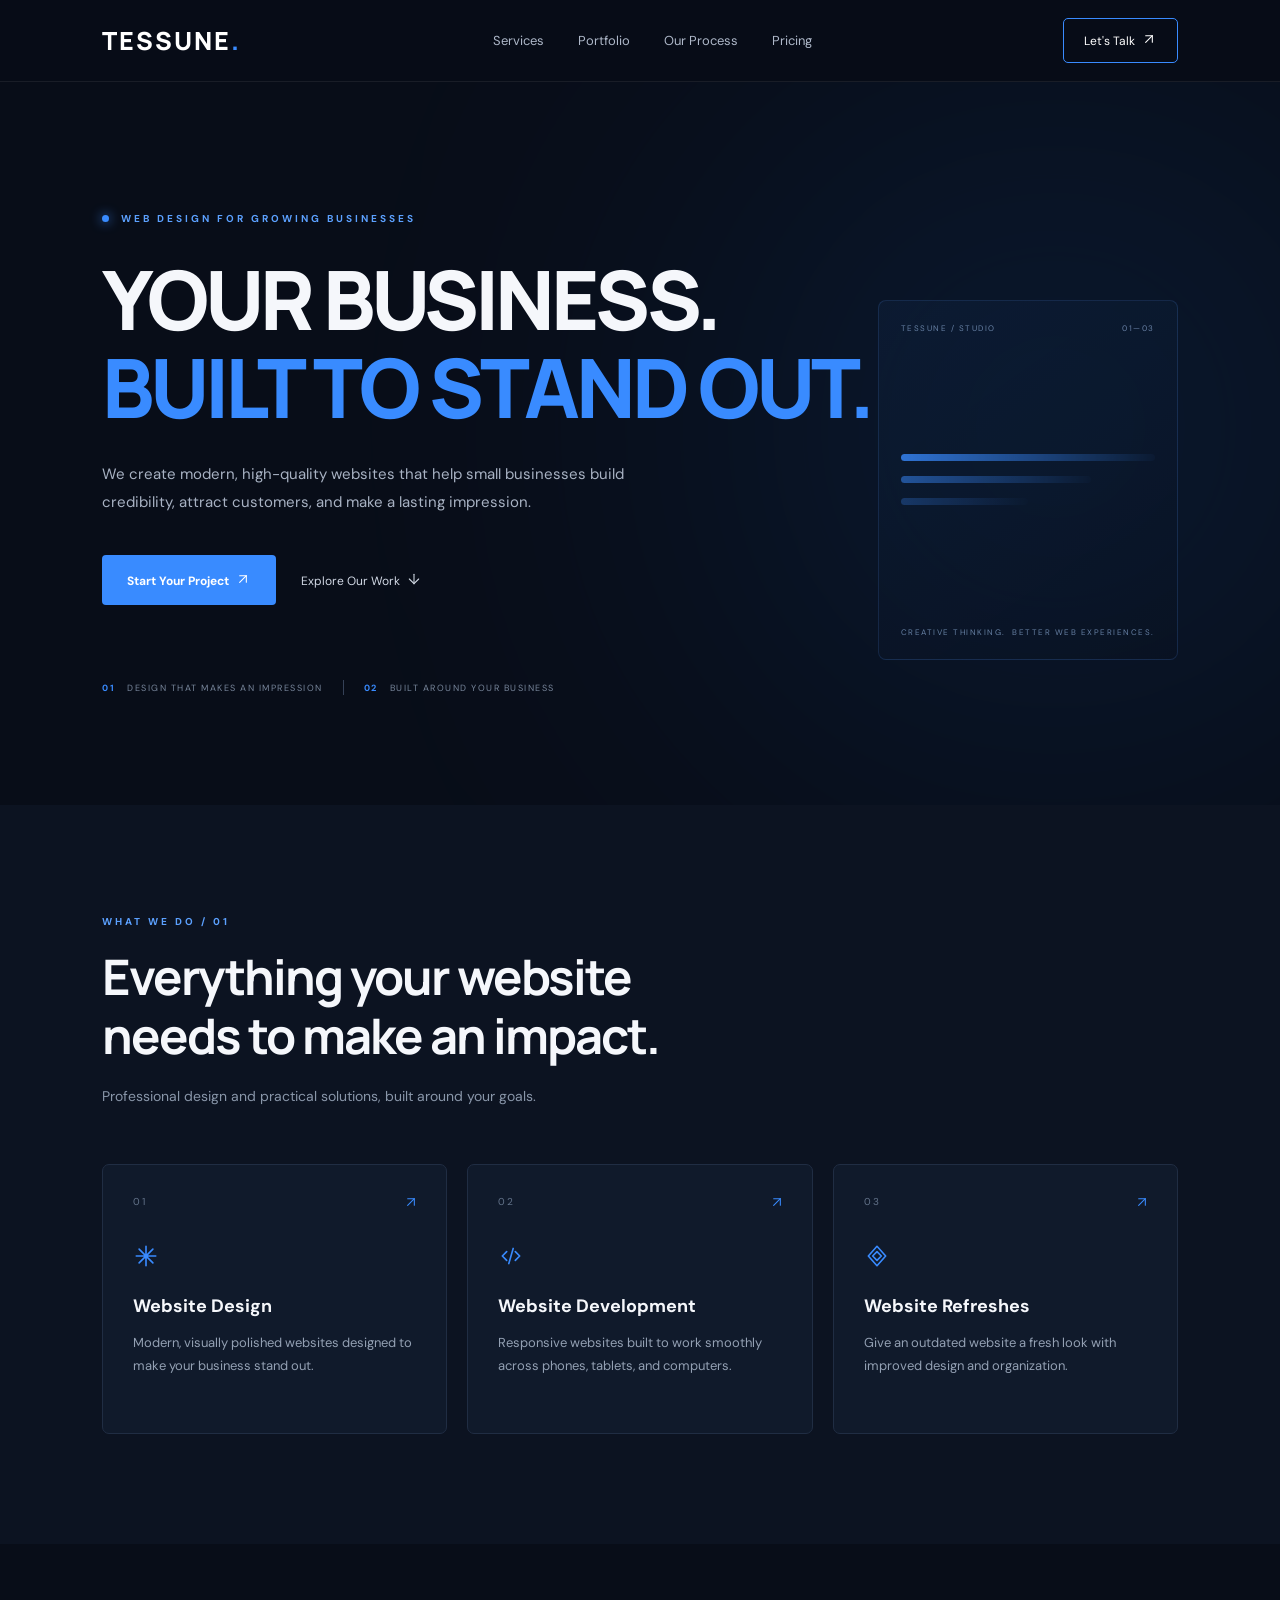
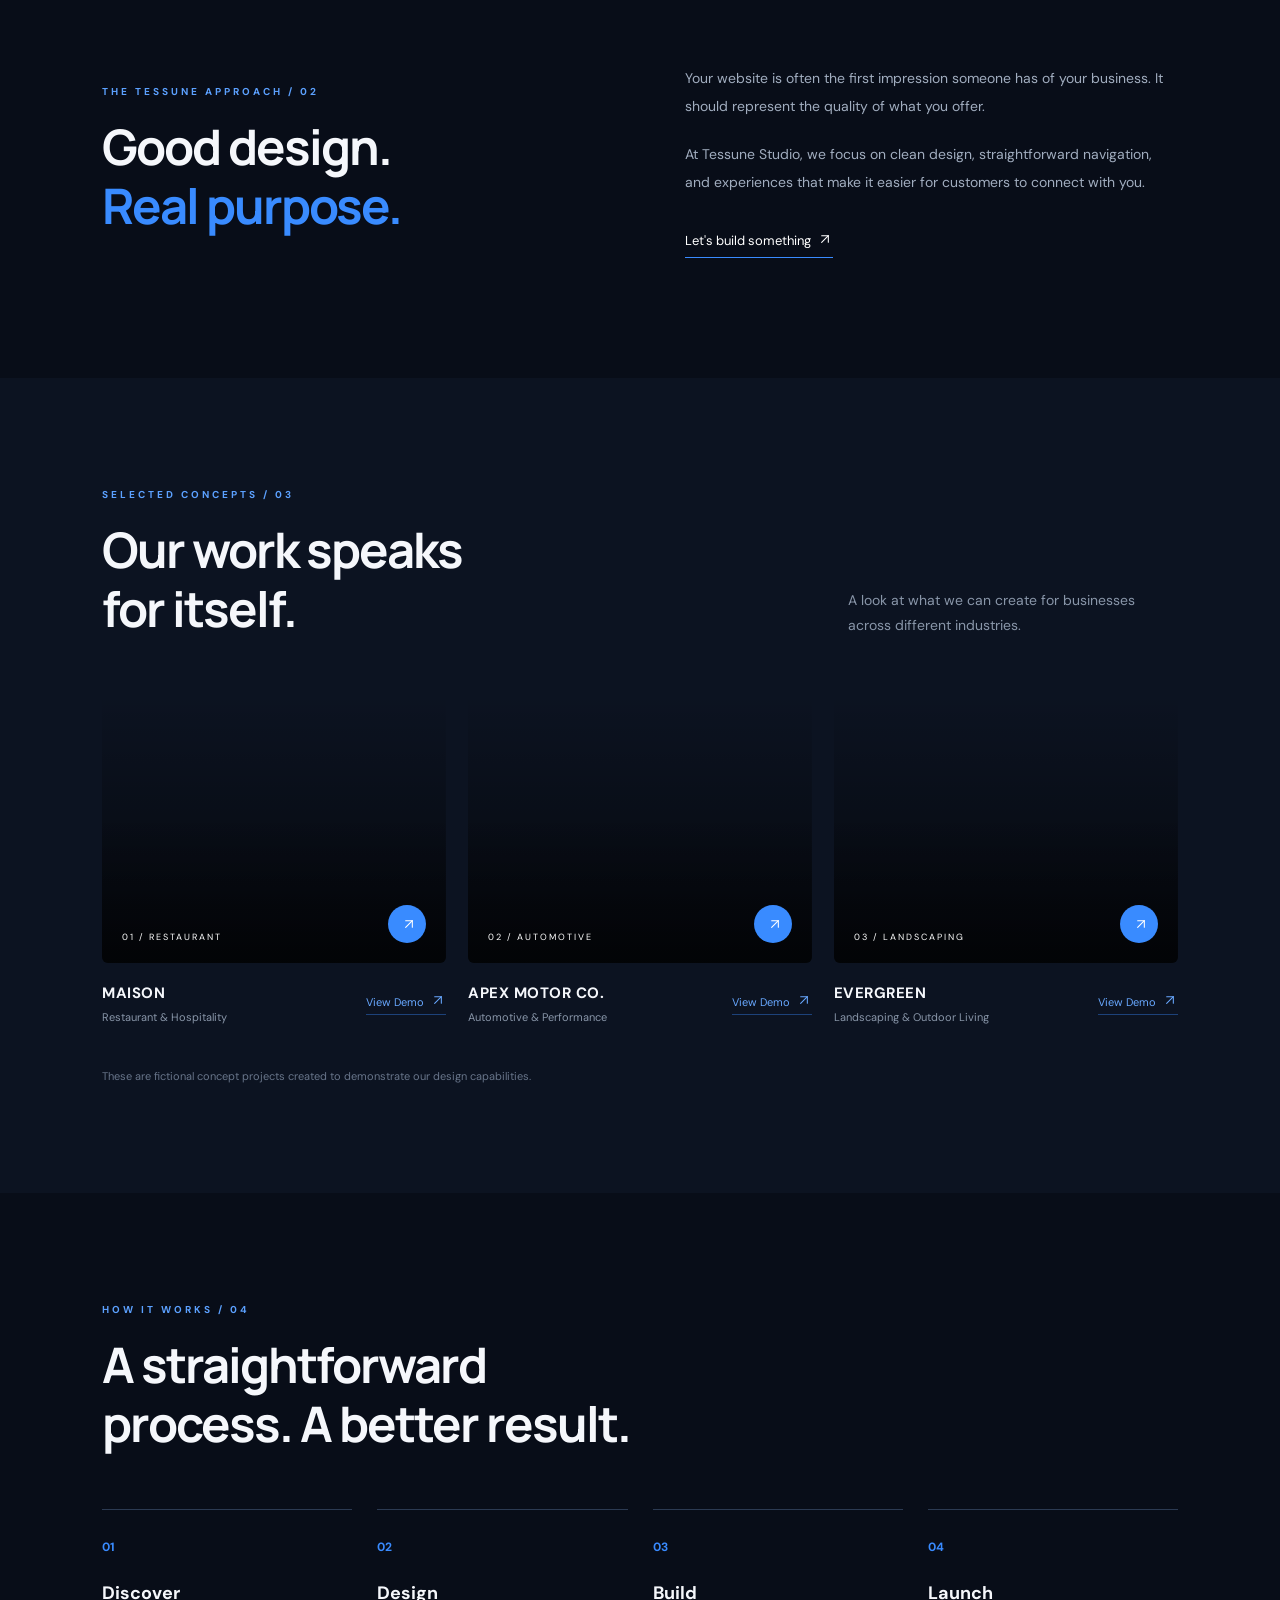
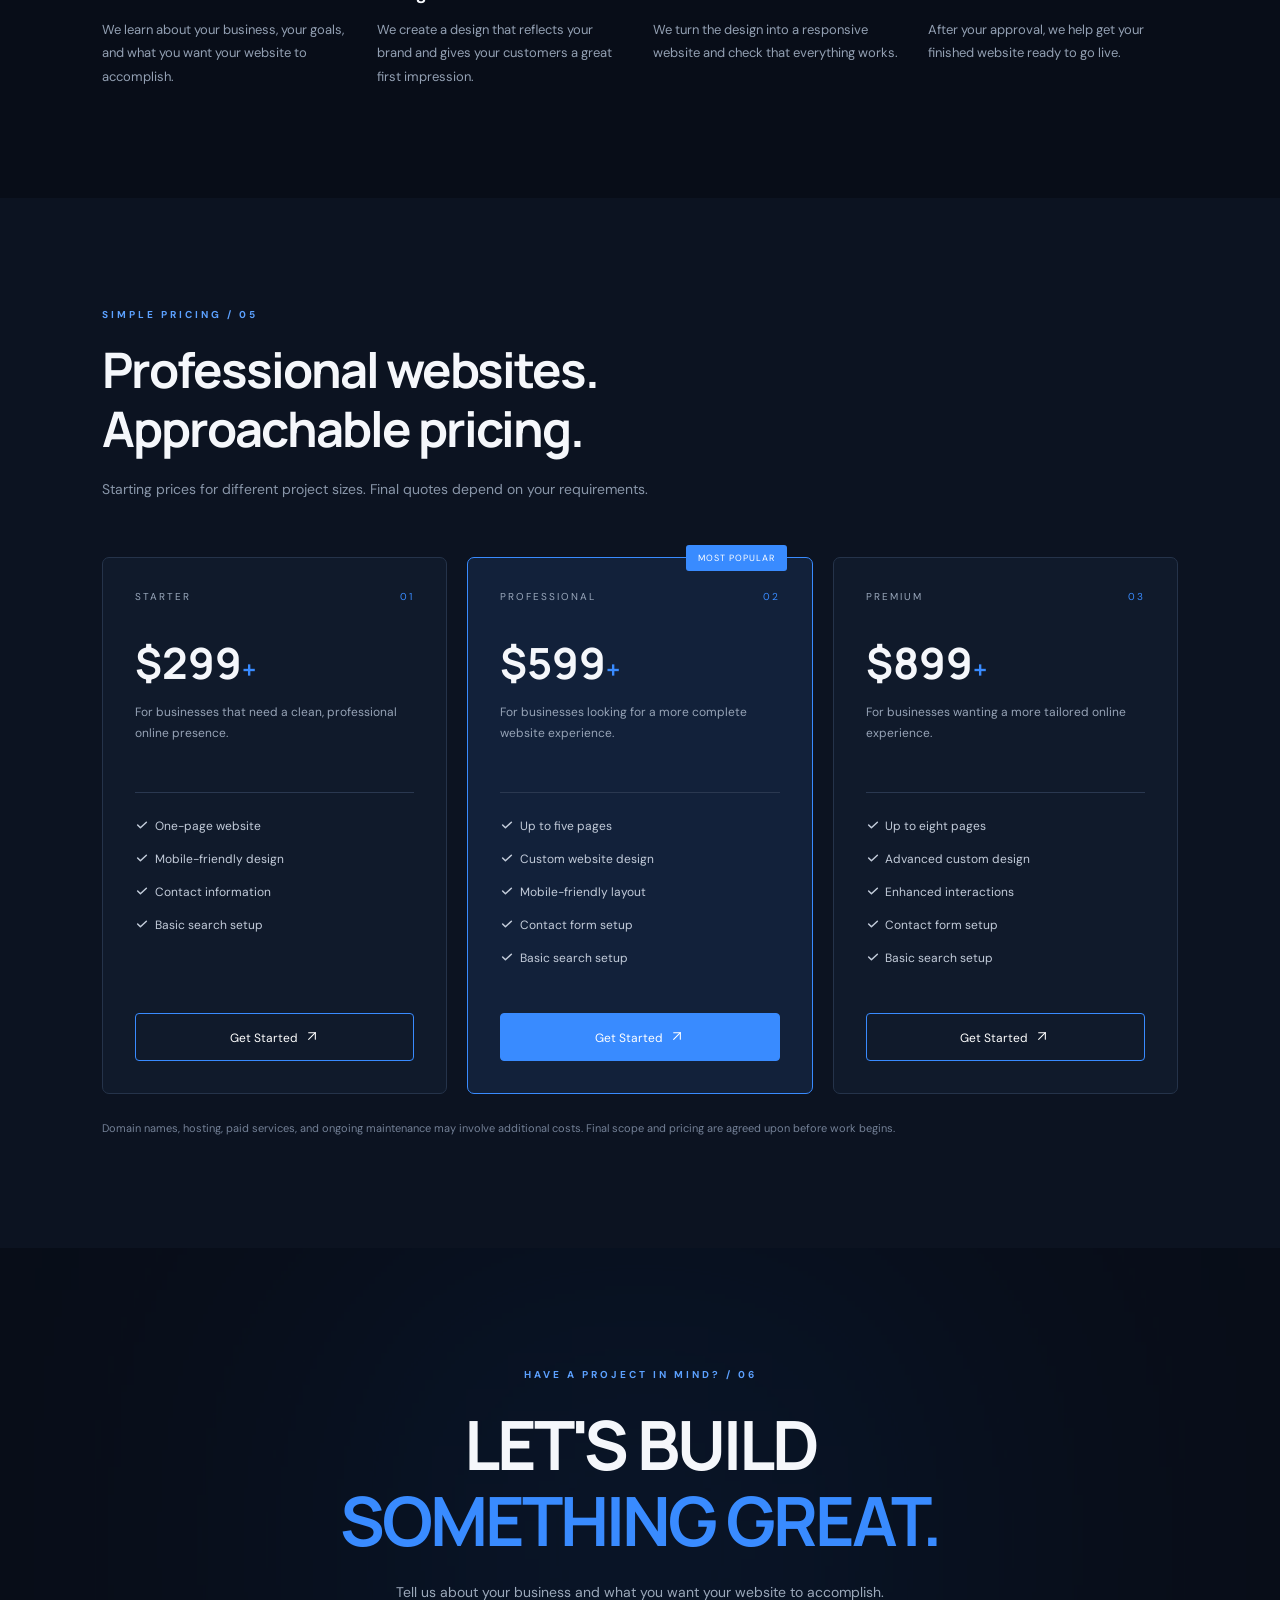
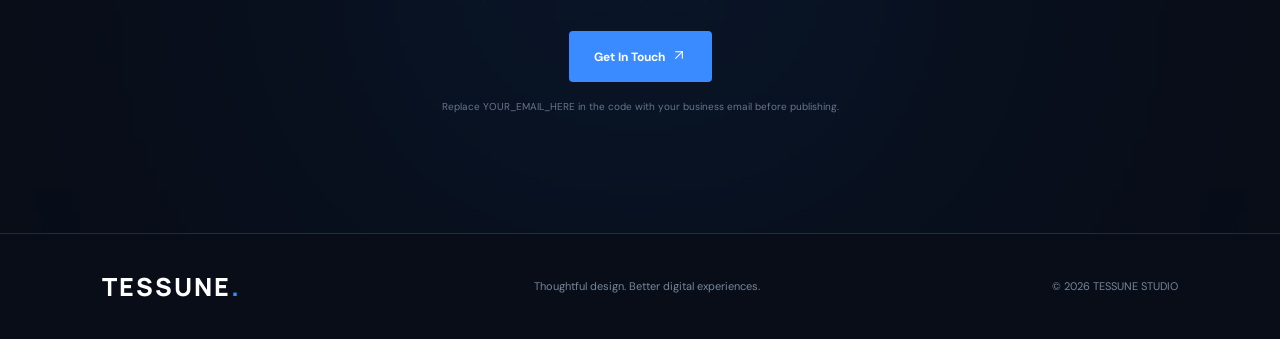
<file: index.html>
<!DOCTYPE html>
<html lang="en">
<head>
    <meta charset="UTF-8">
    <meta name="viewport" content="width=device-width, initial-scale=1.0">
    <title>Tessune Studio | Websites That Move Businesses Forward</title>
    <meta name="description" content="Tessune Studio creates modern, professional websites for small businesses.">
    <link rel="stylesheet" href="style.css">
    <link href="https://fonts.googleapis.com/css2?family=DM+Sans:wght@400;500;600;700;800&family=Manrope:wght@400;500;600;700;800&display=swap" rel="stylesheet">
    <style>
        .ts-icon {
            display: inline-block;
            vertical-align: -0.16em;
            flex: 0 0 auto;
        }
        .ts-arrow {
            margin-left: 0.25em;
        }
        .ts-check {
            margin-right: 0.2em;
        }
    </style>
</head>

<body>

<header class="header">
    <a href="#home" class="logo">TESSUNE<span>.</span></a>

    <nav class="nav">
        <a href="#services">Services</a>
        <a href="#portfolio">Portfolio</a>
        <a href="#process">Our Process</a>
        <a href="#pricing">Pricing</a>
    </nav>

    <a href="#contact" class="nav-button">Let's Talk <svg class="ts-icon ts-arrow" viewBox="0 0 24 24" width="16" height="16" fill="none" stroke="currentColor" stroke-width="1.6" stroke-linecap="round" stroke-linejoin="round" aria-hidden="true" focusable="false"><path d="M7 17 17 7"></path><path d="M7 7h10v10"></path></svg></a>
</header>

<main>

    <!-- HERO -->
    <section class="hero" id="home">
        <div class="hero-glow"></div>

        <div class="hero-content">
            <div class="eyebrow">
                <span class="status-dot"></span>
                WEB DESIGN FOR GROWING BUSINESSES
            </div>

            <h1>
                YOUR BUSINESS.<br>
                <span>BUILT TO STAND OUT.</span>
            </h1>

            <p>
                We create modern, high-quality websites that help
                small businesses build credibility, attract customers,
                and make a lasting impression.
            </p>

            <div class="hero-actions">
                <a href="#contact" class="primary-button">Start Your Project <svg class="ts-icon ts-arrow" viewBox="0 0 24 24" width="16" height="16" fill="none" stroke="currentColor" stroke-width="1.6" stroke-linecap="round" stroke-linejoin="round" aria-hidden="true" focusable="false"><path d="M7 17 17 7"></path><path d="M7 7h10v10"></path></svg></a>
                <a href="#portfolio" class="secondary-button">Explore Our Work <svg class="ts-icon ts-arrow" viewBox="0 0 24 24" width="16" height="16" fill="none" stroke="currentColor" stroke-width="1.6" stroke-linecap="round" stroke-linejoin="round" aria-hidden="true" focusable="false"><path d="M12 5v14"></path><path d="m19 12-7 7-7-7"></path></svg></a>
            </div>

            <div class="hero-note">
                <span>01</span> DESIGN THAT MAKES AN IMPRESSION
                <span class="note-divider"></span>
                <span>02</span> BUILT AROUND YOUR BUSINESS
            </div>
        </div>

        <div class="hero-decoration">
            <div class="decoration-card">
                <div class="decoration-top">
                    <span>TESSUNE / STUDIO</span>
                    <span>01—03</span>
                </div>
                <div class="decoration-lines">
                    <div></div>
                    <div></div>
                    <div></div>
                </div>
                <div class="decoration-bottom">
                    <span>CREATIVE THINKING.</span>
                    <span>BETTER WEB EXPERIENCES.</span>
                </div>
            </div>
        </div>
    </section>

    <!-- SERVICES -->
    <section class="section services-section" id="services">
        <div class="section-heading">
            <div class="section-label">WHAT WE DO / 01</div>
            <h2>Everything your website<br>needs to make an impact.</h2>
            <p>Professional design and practical solutions, built around your goals.</p>
        </div>

        <div class="services-grid">
            <article class="service-card">
                <div class="service-number">01</div>
                <div class="service-icon"><svg class="ts-icon" viewBox="0 0 24 24" width="26" height="26" fill="none" stroke="currentColor" stroke-width="1.5" stroke-linecap="round" stroke-linejoin="round" aria-hidden="true"><path d="M12 3v18M3 12h18M5.64 5.64l12.72 12.72M18.36 5.64 5.64 18.36"/></svg></div>
                <h3>Website Design</h3>
                <p>Modern, visually polished websites designed to make your business stand out.</p>
                <span class="service-arrow"><svg class="ts-icon ts-arrow" viewBox="0 0 24 24" width="16" height="16" fill="none" stroke="currentColor" stroke-width="1.6" stroke-linecap="round" stroke-linejoin="round" aria-hidden="true" focusable="false"><path d="M7 17 17 7"></path><path d="M7 7h10v10"></path></svg></span>
            </article>

            <article class="service-card">
                <div class="service-number">02</div>
                <div class="service-icon"><svg class="ts-icon" viewBox="0 0 24 24" width="26" height="26" fill="none" stroke="currentColor" stroke-width="1.5" stroke-linecap="round" stroke-linejoin="round" aria-hidden="true"><path d="m8 8-4 4 4 4M16 8l4 4-4 4M14 5l-4 14"/></svg></div>
                <h3>Website Development</h3>
                <p>Responsive websites built to work smoothly across phones, tablets, and computers.</p>
                <span class="service-arrow"><svg class="ts-icon ts-arrow" viewBox="0 0 24 24" width="16" height="16" fill="none" stroke="currentColor" stroke-width="1.6" stroke-linecap="round" stroke-linejoin="round" aria-hidden="true" focusable="false"><path d="M7 17 17 7"></path><path d="M7 7h10v10"></path></svg></span>
            </article>

            <article class="service-card">
                <div class="service-number">03</div>
                <div class="service-icon"><svg class="ts-icon" viewBox="0 0 24 24" width="26" height="26" fill="none" stroke="currentColor" stroke-width="1.5" stroke-linecap="round" stroke-linejoin="round" aria-hidden="true"><path d="m12 3 8 9-8 9-8-9 8-9Z"/><path d="m12 8 4 4-4 4-4-4 4-4Z"/></svg></div>
                <h3>Website Refreshes</h3>
                <p>Give an outdated website a fresh look with improved design and organization.</p>
                <span class="service-arrow"><svg class="ts-icon ts-arrow" viewBox="0 0 24 24" width="16" height="16" fill="none" stroke="currentColor" stroke-width="1.6" stroke-linecap="round" stroke-linejoin="round" aria-hidden="true" focusable="false"><path d="M7 17 17 7"></path><path d="M7 7h10v10"></path></svg></span>
            </article>
        </div>
    </section>

    <!-- ABOUT -->
    <section class="about-section">
        <div class="about-left">
            <div class="section-label">THE TESSUNE APPROACH / 02</div>
            <h2>Good design.<br><span>Real purpose.</span></h2>
        </div>

        <div class="about-right">
            <p>
                Your website is often the first impression someone
                has of your business. It should represent the quality
                of what you offer.
            </p>
            <p>
                At Tessune Studio, we focus on clean design,
                straightforward navigation, and experiences that
                make it easier for customers to connect with you.
            </p>
            <a href="#contact" class="text-link">Let's build something <svg class="ts-icon ts-arrow" viewBox="0 0 24 24" width="16" height="16" fill="none" stroke="currentColor" stroke-width="1.6" stroke-linecap="round" stroke-linejoin="round" aria-hidden="true" focusable="false"><path d="M7 17 17 7"></path><path d="M7 7h10v10"></path></svg></a>
        </div>
    </section>

    <!-- PORTFOLIO -->
    <section class="section portfolio-section" id="portfolio">
        <div class="section-heading portfolio-heading">
            <div>
                <div class="section-label">SELECTED CONCEPTS / 03</div>
                <h2>Our work speaks<br>for itself.</h2>
            </div>
            <p>A look at what we can create for businesses across different industries.</p>
        </div>

        <div class="portfolio-grid">

            <article class="portfolio-card">
                <div class="portfolio-image maison-image">
                    <div class="portfolio-overlay">
                        <span>01 / RESTAURANT</span>
                        <a href="./restaurant.html" aria-label="View MAISON demo"><svg class="ts-icon ts-arrow" viewBox="0 0 24 24" width="16" height="16" fill="none" stroke="currentColor" stroke-width="1.6" stroke-linecap="round" stroke-linejoin="round" aria-hidden="true" focusable="false"><path d="M7 17 17 7"></path><path d="M7 7h10v10"></path></svg></a>
                    </div>
                </div>
                <div class="portfolio-info">
                    <div>
                        <h3>MAISON</h3>
                        <p>Restaurant & Hospitality</p>
                    </div>
                    <a href="./restaurant.html" class="demo-button">View Demo <svg class="ts-icon ts-arrow" viewBox="0 0 24 24" width="16" height="16" fill="none" stroke="currentColor" stroke-width="1.6" stroke-linecap="round" stroke-linejoin="round" aria-hidden="true" focusable="false"><path d="M7 17 17 7"></path><path d="M7 7h10v10"></path></svg></a>
                </div>
            </article>

            <article class="portfolio-card">
                <div class="portfolio-image apex-image">
                    <div class="portfolio-overlay">
                        <span>02 / AUTOMOTIVE</span>
                        <a href="./automotive.html" aria-label="View APEX demo"><svg class="ts-icon ts-arrow" viewBox="0 0 24 24" width="16" height="16" fill="none" stroke="currentColor" stroke-width="1.6" stroke-linecap="round" stroke-linejoin="round" aria-hidden="true" focusable="false"><path d="M7 17 17 7"></path><path d="M7 7h10v10"></path></svg></a>
                    </div>
                </div>
                <div class="portfolio-info">
                    <div>
                        <h3>APEX MOTOR CO.</h3>
                        <p>Automotive & Performance</p>
                    </div>
                    <a href="./automotive.html" class="demo-button">View Demo <svg class="ts-icon ts-arrow" viewBox="0 0 24 24" width="16" height="16" fill="none" stroke="currentColor" stroke-width="1.6" stroke-linecap="round" stroke-linejoin="round" aria-hidden="true" focusable="false"><path d="M7 17 17 7"></path><path d="M7 7h10v10"></path></svg></a>
                </div>
            </article>

            <article class="portfolio-card">
                <div class="portfolio-image evergreen-image">
                    <div class="portfolio-overlay">
                        <span>03 / LANDSCAPING</span>
                        <a href="./evergreen.html" aria-label="View EVERGREEN demo"><svg class="ts-icon ts-arrow" viewBox="0 0 24 24" width="16" height="16" fill="none" stroke="currentColor" stroke-width="1.6" stroke-linecap="round" stroke-linejoin="round" aria-hidden="true" focusable="false"><path d="M7 17 17 7"></path><path d="M7 7h10v10"></path></svg></a>
                    </div>
                </div>
                <div class="portfolio-info">
                    <div>
                        <h3>EVERGREEN</h3>
                        <p>Landscaping & Outdoor Living</p>
                    </div>
                    <a href="./evergreen.html" class="demo-button">View Demo <svg class="ts-icon ts-arrow" viewBox="0 0 24 24" width="16" height="16" fill="none" stroke="currentColor" stroke-width="1.6" stroke-linecap="round" stroke-linejoin="round" aria-hidden="true" focusable="false"><path d="M7 17 17 7"></path><path d="M7 7h10v10"></path></svg></a>
                </div>
            </article>

        </div>

        <p class="portfolio-disclaimer">
            These are fictional concept projects created to demonstrate our design capabilities.
        </p>
    </section>

    <!-- PROCESS -->
    <section class="section process-section" id="process">
        <div class="section-heading">
            <div class="section-label">HOW IT WORKS / 04</div>
            <h2>A straightforward<br>process. A better result.</h2>
        </div>

        <div class="process-grid">
            <div class="process-item">
                <span>01</span>
                <h3>Discover</h3>
                <p>We learn about your business, your goals, and what you want your website to accomplish.</p>
            </div>

            <div class="process-item">
                <span>02</span>
                <h3>Design</h3>
                <p>We create a design that reflects your brand and gives your customers a great first impression.</p>
            </div>

            <div class="process-item">
                <span>03</span>
                <h3>Build</h3>
                <p>We turn the design into a responsive website and check that everything works.</p>
            </div>

            <div class="process-item">
                <span>04</span>
                <h3>Launch</h3>
                <p>After your approval, we help get your finished website ready to go live.</p>
            </div>
        </div>
    </section>

    <!-- PRICING -->
    <section class="section pricing-section" id="pricing">
        <div class="section-heading">
            <div class="section-label">SIMPLE PRICING / 05</div>
            <h2>Professional websites.<br>Approachable pricing.</h2>
            <p>Starting prices for different project sizes. Final quotes depend on your requirements.</p>
        </div>

        <div class="pricing-grid">

            <article class="price-card">
                <div class="price-top">
                    <span class="plan-name">STARTER</span>
                    <span class="plan-number">01</span>
                </div>
                <h3>$299<span>+</span></h3>
                <p class="price-description">For businesses that need a clean, professional online presence.</p>
                <div class="price-divider"></div>
                <ul>
                    <li><svg class="ts-icon ts-check" viewBox="0 0 16 16" width="14" height="14" fill="none" stroke="currentColor" stroke-width="1.7" stroke-linecap="round" stroke-linejoin="round" aria-hidden="true"><path d="m3 8 3.2 3.2L13 4.8"/></svg> One-page website</li>
                    <li><svg class="ts-icon ts-check" viewBox="0 0 16 16" width="14" height="14" fill="none" stroke="currentColor" stroke-width="1.7" stroke-linecap="round" stroke-linejoin="round" aria-hidden="true"><path d="m3 8 3.2 3.2L13 4.8"/></svg> Mobile-friendly design</li>
                    <li><svg class="ts-icon ts-check" viewBox="0 0 16 16" width="14" height="14" fill="none" stroke="currentColor" stroke-width="1.7" stroke-linecap="round" stroke-linejoin="round" aria-hidden="true"><path d="m3 8 3.2 3.2L13 4.8"/></svg> Contact information</li>
                    <li><svg class="ts-icon ts-check" viewBox="0 0 16 16" width="14" height="14" fill="none" stroke="currentColor" stroke-width="1.7" stroke-linecap="round" stroke-linejoin="round" aria-hidden="true"><path d="m3 8 3.2 3.2L13 4.8"/></svg> Basic search setup</li>
                </ul>
                <a href="#contact" class="price-button">Get Started <svg class="ts-icon ts-arrow" viewBox="0 0 24 24" width="16" height="16" fill="none" stroke="currentColor" stroke-width="1.6" stroke-linecap="round" stroke-linejoin="round" aria-hidden="true" focusable="false"><path d="M7 17 17 7"></path><path d="M7 7h10v10"></path></svg></a>
            </article>

            <article class="price-card featured-price">
                <div class="popular-tag">MOST POPULAR</div>
                <div class="price-top">
                    <span class="plan-name">PROFESSIONAL</span>
                    <span class="plan-number">02</span>
                </div>
                <h3>$599<span>+</span></h3>
                <p class="price-description">For businesses looking for a more complete website experience.</p>
                <div class="price-divider"></div>
                <ul>
                    <li><svg class="ts-icon ts-check" viewBox="0 0 16 16" width="14" height="14" fill="none" stroke="currentColor" stroke-width="1.7" stroke-linecap="round" stroke-linejoin="round" aria-hidden="true"><path d="m3 8 3.2 3.2L13 4.8"/></svg> Up to five pages</li>
                    <li><svg class="ts-icon ts-check" viewBox="0 0 16 16" width="14" height="14" fill="none" stroke="currentColor" stroke-width="1.7" stroke-linecap="round" stroke-linejoin="round" aria-hidden="true"><path d="m3 8 3.2 3.2L13 4.8"/></svg> Custom website design</li>
                    <li><svg class="ts-icon ts-check" viewBox="0 0 16 16" width="14" height="14" fill="none" stroke="currentColor" stroke-width="1.7" stroke-linecap="round" stroke-linejoin="round" aria-hidden="true"><path d="m3 8 3.2 3.2L13 4.8"/></svg> Mobile-friendly layout</li>
                    <li><svg class="ts-icon ts-check" viewBox="0 0 16 16" width="14" height="14" fill="none" stroke="currentColor" stroke-width="1.7" stroke-linecap="round" stroke-linejoin="round" aria-hidden="true"><path d="m3 8 3.2 3.2L13 4.8"/></svg> Contact form setup</li>
                    <li><svg class="ts-icon ts-check" viewBox="0 0 16 16" width="14" height="14" fill="none" stroke="currentColor" stroke-width="1.7" stroke-linecap="round" stroke-linejoin="round" aria-hidden="true"><path d="m3 8 3.2 3.2L13 4.8"/></svg> Basic search setup</li>
                </ul>
                <a href="#contact" class="price-button">Get Started <svg class="ts-icon ts-arrow" viewBox="0 0 24 24" width="16" height="16" fill="none" stroke="currentColor" stroke-width="1.6" stroke-linecap="round" stroke-linejoin="round" aria-hidden="true" focusable="false"><path d="M7 17 17 7"></path><path d="M7 7h10v10"></path></svg></a>
            </article>

            <article class="price-card">
                <div class="price-top">
                    <span class="plan-name">PREMIUM</span>
                    <span class="plan-number">03</span>
                </div>
                <h3>$899<span>+</span></h3>
                <p class="price-description">For businesses wanting a more tailored online experience.</p>
                <div class="price-divider"></div>
                <ul>
                    <li><svg class="ts-icon ts-check" viewBox="0 0 16 16" width="14" height="14" fill="none" stroke="currentColor" stroke-width="1.7" stroke-linecap="round" stroke-linejoin="round" aria-hidden="true"><path d="m3 8 3.2 3.2L13 4.8"/></svg> Up to eight pages</li>
                    <li><svg class="ts-icon ts-check" viewBox="0 0 16 16" width="14" height="14" fill="none" stroke="currentColor" stroke-width="1.7" stroke-linecap="round" stroke-linejoin="round" aria-hidden="true"><path d="m3 8 3.2 3.2L13 4.8"/></svg> Advanced custom design</li>
                    <li><svg class="ts-icon ts-check" viewBox="0 0 16 16" width="14" height="14" fill="none" stroke="currentColor" stroke-width="1.7" stroke-linecap="round" stroke-linejoin="round" aria-hidden="true"><path d="m3 8 3.2 3.2L13 4.8"/></svg> Enhanced interactions</li>
                    <li><svg class="ts-icon ts-check" viewBox="0 0 16 16" width="14" height="14" fill="none" stroke="currentColor" stroke-width="1.7" stroke-linecap="round" stroke-linejoin="round" aria-hidden="true"><path d="m3 8 3.2 3.2L13 4.8"/></svg> Contact form setup</li>
                    <li><svg class="ts-icon ts-check" viewBox="0 0 16 16" width="14" height="14" fill="none" stroke="currentColor" stroke-width="1.7" stroke-linecap="round" stroke-linejoin="round" aria-hidden="true"><path d="m3 8 3.2 3.2L13 4.8"/></svg> Basic search setup</li>
                </ul>
                <a href="#contact" class="price-button">Get Started <svg class="ts-icon ts-arrow" viewBox="0 0 24 24" width="16" height="16" fill="none" stroke="currentColor" stroke-width="1.6" stroke-linecap="round" stroke-linejoin="round" aria-hidden="true" focusable="false"><path d="M7 17 17 7"></path><path d="M7 7h10v10"></path></svg></a>
            </article>

        </div>
        <p class="pricing-note">Domain names, hosting, paid services, and ongoing maintenance may involve additional costs. Final scope and pricing are agreed upon before work begins.</p>
    </section>

    <!-- CONTACT -->
    <section class="contact-section" id="contact">
        <div class="contact-glow"></div>
        <div class="contact-content">
            <div class="section-label">HAVE A PROJECT IN MIND? / 06</div>
            <h2>LET'S BUILD<br><span>SOMETHING GREAT.</span></h2>
            <p>Tell us about your business and what you want your website to accomplish.</p>
            <a href="mailto:YOUR_EMAIL_HERE" class="primary-button">Get In Touch <svg class="ts-icon ts-arrow" viewBox="0 0 24 24" width="16" height="16" fill="none" stroke="currentColor" stroke-width="1.6" stroke-linecap="round" stroke-linejoin="round" aria-hidden="true" focusable="false"><path d="M7 17 17 7"></path><path d="M7 7h10v10"></path></svg></a>
            <p class="email-note">Replace YOUR_EMAIL_HERE in the code with your business email before publishing.</p>
        </div>
    </section>

</main>

<footer class="footer">
    <a href="#home" class="logo">TESSUNE<span>.</span></a>
    <p>Thoughtful design. Better digital experiences.</p>
    <span>© 2026 TESSUNE STUDIO</span>
</footer>

</body>
</html>
</file>
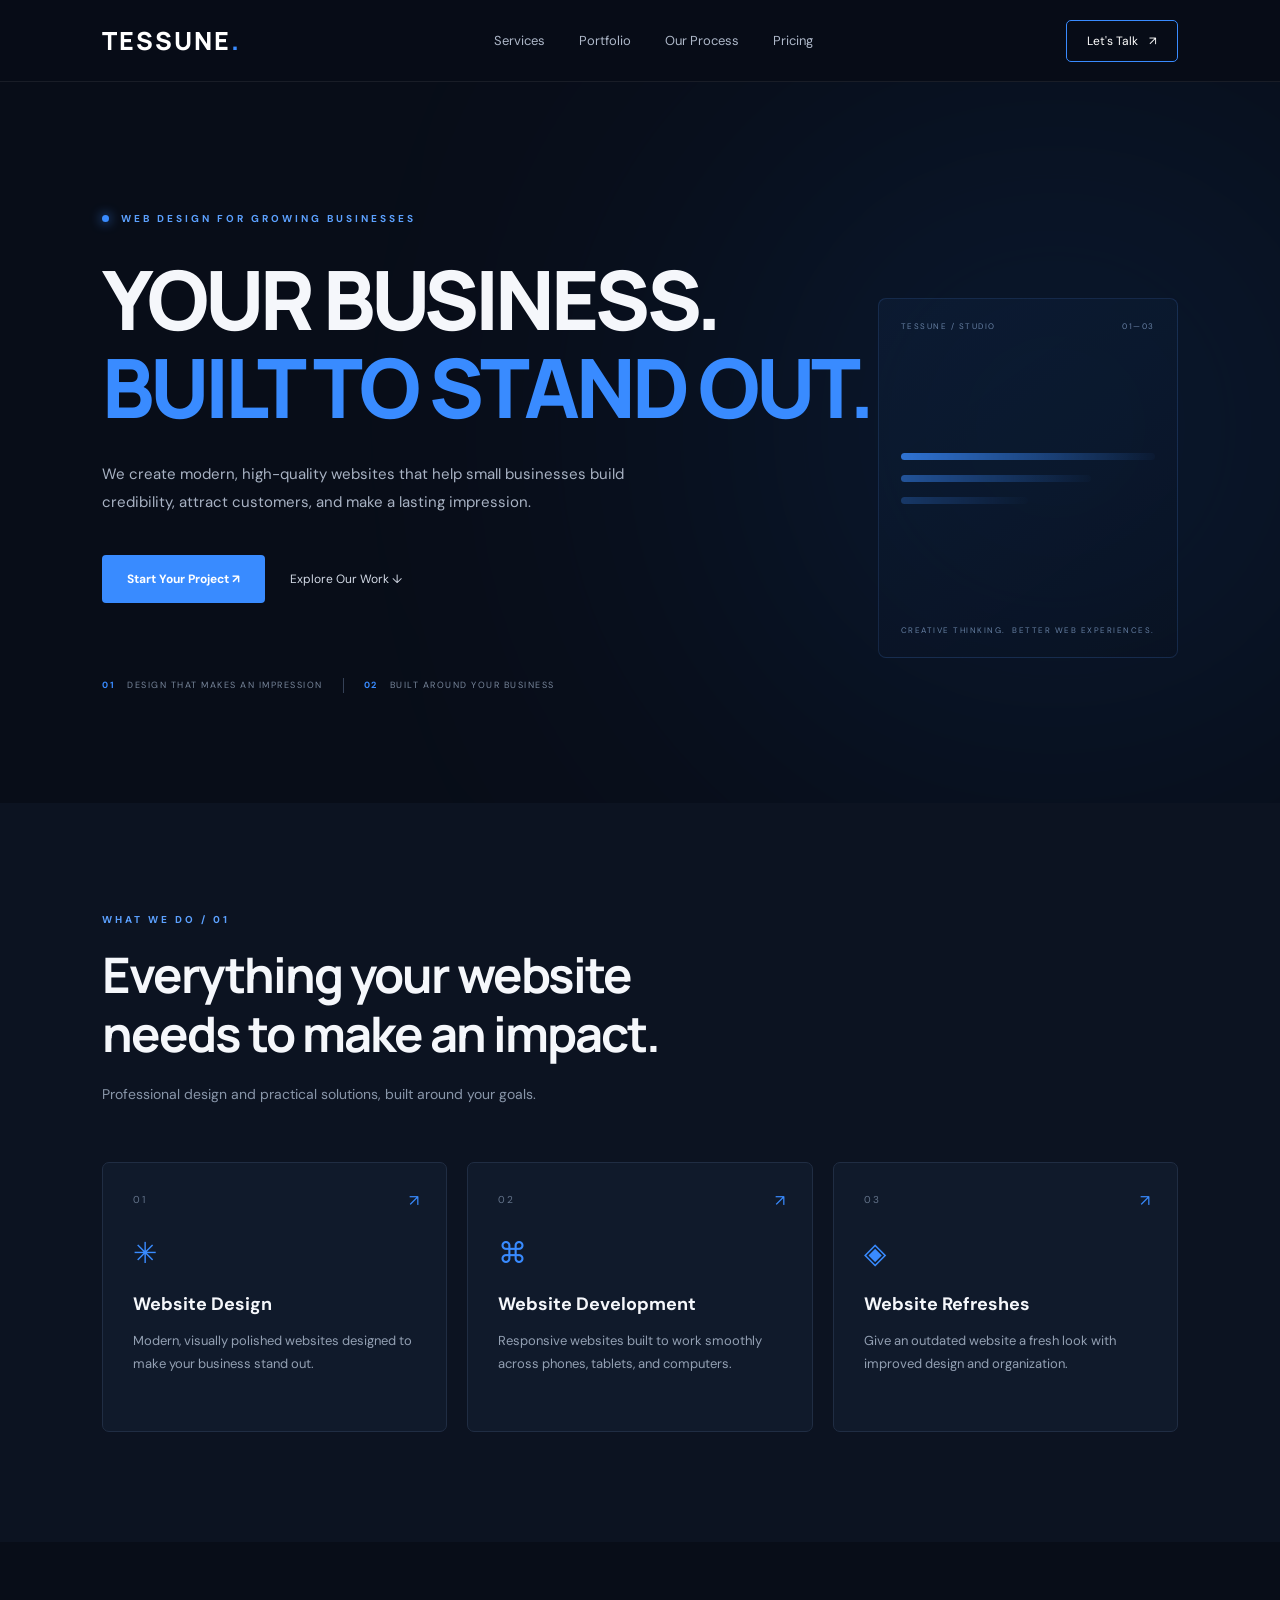
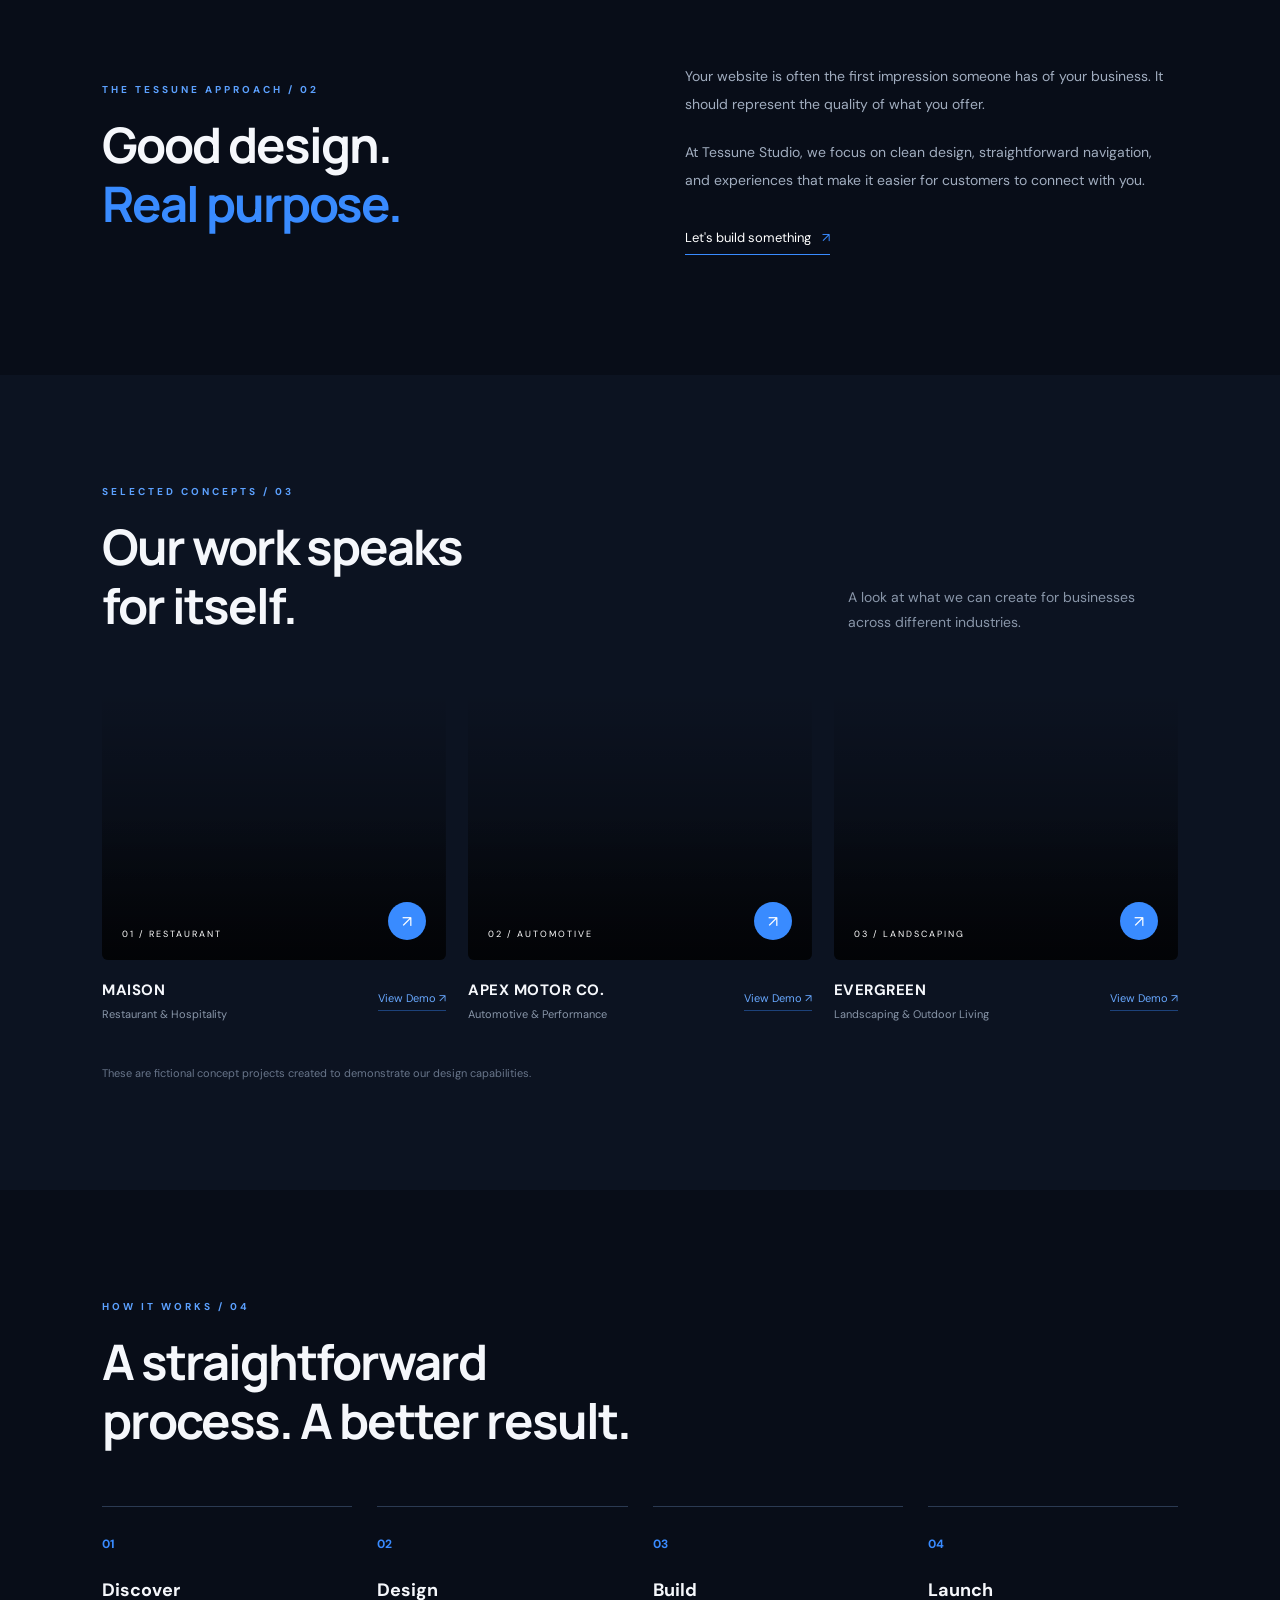
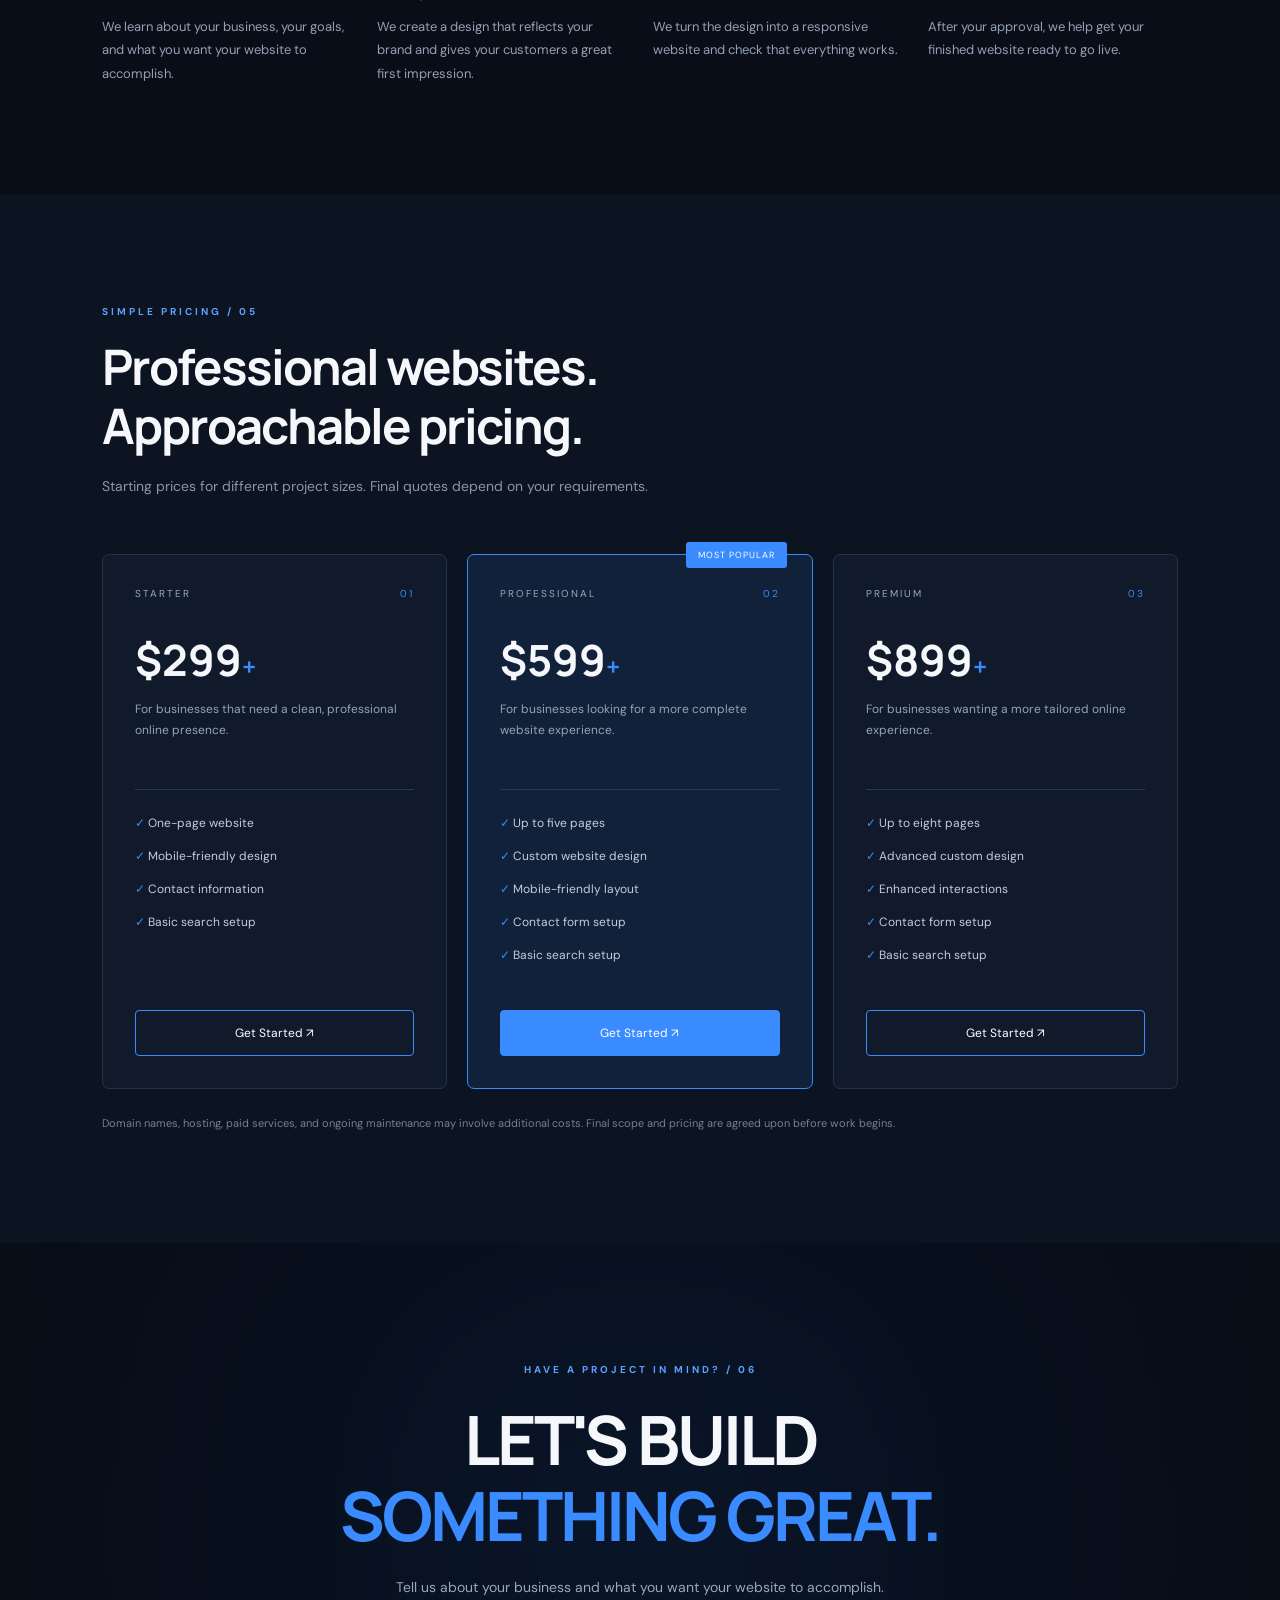
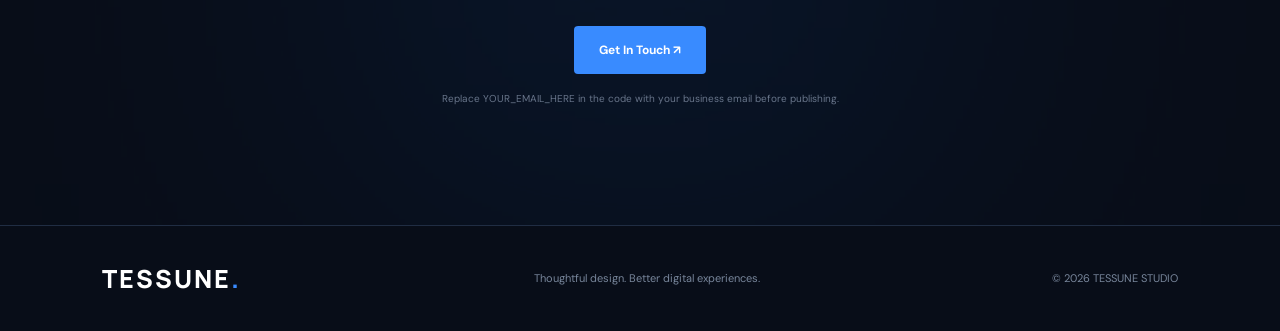
<file: website stuff/index.html>
<!DOCTYPE html>
<html lang="en">
<head>
    <meta charset="UTF-8">
    <meta name="viewport" content="width=device-width, initial-scale=1.0">
    <title>Tessune Studio | Websites That Move Businesses Forward</title>
    <meta name="description" content="Tessune Studio creates modern, professional websites for small businesses.">
    <link rel="stylesheet" href="style.css">
    <link href="https://fonts.googleapis.com/css2?family=DM+Sans:wght@400;500;600;700;800&family=Manrope:wght@400;500;600;700;800&display=swap" rel="stylesheet">
</head>

<body>

<header class="header">
    <a href="#home" class="logo">TESSUNE<span>.</span></a>

    <nav class="nav">
        <a href="#services">Services</a>
        <a href="#portfolio">Portfolio</a>
        <a href="#process">Our Process</a>
        <a href="#pricing">Pricing</a>
    </nav>

    <a href="#contact" class="nav-button">Let's Talk <span>↗</span></a>
</header>

<main>

    <!-- HERO -->
    <section class="hero" id="home">
        <div class="hero-glow"></div>

        <div class="hero-content">
            <div class="eyebrow">
                <span class="status-dot"></span>
                WEB DESIGN FOR GROWING BUSINESSES
            </div>

            <h1>
                YOUR BUSINESS.<br>
                <span>BUILT TO STAND OUT.</span>
            </h1>

            <p>
                We create modern, high-quality websites that help
                small businesses build credibility, attract customers,
                and make a lasting impression.
            </p>

            <div class="hero-actions">
                <a href="#contact" class="primary-button">Start Your Project ↗</a>
                <a href="#portfolio" class="secondary-button">Explore Our Work ↓</a>
            </div>

            <div class="hero-note">
                <span>01</span> DESIGN THAT MAKES AN IMPRESSION
                <span class="note-divider"></span>
                <span>02</span> BUILT AROUND YOUR BUSINESS
            </div>
        </div>

        <div class="hero-decoration">
            <div class="decoration-card">
                <div class="decoration-top">
                    <span>TESSUNE / STUDIO</span>
                    <span>01—03</span>
                </div>
                <div class="decoration-lines">
                    <div></div>
                    <div></div>
                    <div></div>
                </div>
                <div class="decoration-bottom">
                    <span>CREATIVE THINKING.</span>
                    <span>BETTER WEB EXPERIENCES.</span>
                </div>
            </div>
        </div>
    </section>

    <!-- SERVICES -->
    <section class="section services-section" id="services">
        <div class="section-heading">
            <div class="section-label">WHAT WE DO / 01</div>
            <h2>Everything your website<br>needs to make an impact.</h2>
            <p>Professional design and practical solutions, built around your goals.</p>
        </div>

        <div class="services-grid">
            <article class="service-card">
                <div class="service-number">01</div>
                <div class="service-icon">✳</div>
                <h3>Website Design</h3>
                <p>Modern, visually polished websites designed to make your business stand out.</p>
                <span class="service-arrow">↗</span>
            </article>

            <article class="service-card">
                <div class="service-number">02</div>
                <div class="service-icon">⌘</div>
                <h3>Website Development</h3>
                <p>Responsive websites built to work smoothly across phones, tablets, and computers.</p>
                <span class="service-arrow">↗</span>
            </article>

            <article class="service-card">
                <div class="service-number">03</div>
                <div class="service-icon">◈</div>
                <h3>Website Refreshes</h3>
                <p>Give an outdated website a fresh look with improved design and organization.</p>
                <span class="service-arrow">↗</span>
            </article>
        </div>
    </section>

    <!-- ABOUT -->
    <section class="about-section">
        <div class="about-left">
            <div class="section-label">THE TESSUNE APPROACH / 02</div>
            <h2>Good design.<br><span>Real purpose.</span></h2>
        </div>

        <div class="about-right">
            <p>
                Your website is often the first impression someone
                has of your business. It should represent the quality
                of what you offer.
            </p>
            <p>
                At Tessune Studio, we focus on clean design,
                straightforward navigation, and experiences that
                make it easier for customers to connect with you.
            </p>
            <a href="#contact" class="text-link">Let's build something <span>↗</span></a>
        </div>
    </section>

    <!-- PORTFOLIO -->
    <section class="section portfolio-section" id="portfolio">
        <div class="section-heading portfolio-heading">
            <div>
                <div class="section-label">SELECTED CONCEPTS / 03</div>
                <h2>Our work speaks<br>for itself.</h2>
            </div>
            <p>A look at what we can create for businesses across different industries.</p>
        </div>

        <div class="portfolio-grid">

            <article class="portfolio-card">
                <div class="portfolio-image maison-image">
                    <div class="portfolio-overlay">
                        <span>01 / RESTAURANT</span>
                        <a href="./restaurant.html" aria-label="View MAISON demo">↗</a>
                    </div>
                </div>
                <div class="portfolio-info">
                    <div>
                        <h3>MAISON</h3>
                        <p>Restaurant & Hospitality</p>
                    </div>
                    <a href="./restaurant.html" class="demo-button">View Demo ↗</a>
                </div>
            </article>

            <article class="portfolio-card">
                <div class="portfolio-image apex-image">
                    <div class="portfolio-overlay">
                        <span>02 / AUTOMOTIVE</span>
                        <a href="./automotive.html" aria-label="View APEX demo">↗</a>
                    </div>
                </div>
                <div class="portfolio-info">
                    <div>
                        <h3>APEX MOTOR CO.</h3>
                        <p>Automotive & Performance</p>
                    </div>
                    <a href="./automotive.html" class="demo-button">View Demo ↗</a>
                </div>
            </article>

            <article class="portfolio-card">
                <div class="portfolio-image evergreen-image">
                    <div class="portfolio-overlay">
                        <span>03 / LANDSCAPING</span>
                        <a href="./evergreen.html" aria-label="View EVERGREEN demo">↗</a>
                    </div>
                </div>
                <div class="portfolio-info">
                    <div>
                        <h3>EVERGREEN</h3>
                        <p>Landscaping & Outdoor Living</p>
                    </div>
                    <a href="./evergreen.html" class="demo-button">View Demo ↗</a>
                </div>
            </article>

        </div>

        <p class="portfolio-disclaimer">
            These are fictional concept projects created to demonstrate our design capabilities.
        </p>
    </section>

    <!-- PROCESS -->
    <section class="section process-section" id="process">
        <div class="section-heading">
            <div class="section-label">HOW IT WORKS / 04</div>
            <h2>A straightforward<br>process. A better result.</h2>
        </div>

        <div class="process-grid">
            <div class="process-item">
                <span>01</span>
                <h3>Discover</h3>
                <p>We learn about your business, your goals, and what you want your website to accomplish.</p>
            </div>

            <div class="process-item">
                <span>02</span>
                <h3>Design</h3>
                <p>We create a design that reflects your brand and gives your customers a great first impression.</p>
            </div>

            <div class="process-item">
                <span>03</span>
                <h3>Build</h3>
                <p>We turn the design into a responsive website and check that everything works.</p>
            </div>

            <div class="process-item">
                <span>04</span>
                <h3>Launch</h3>
                <p>After your approval, we help get your finished website ready to go live.</p>
            </div>
        </div>
    </section>

    <!-- PRICING -->
    <section class="section pricing-section" id="pricing">
        <div class="section-heading">
            <div class="section-label">SIMPLE PRICING / 05</div>
            <h2>Professional websites.<br>Approachable pricing.</h2>
            <p>Starting prices for different project sizes. Final quotes depend on your requirements.</p>
        </div>

        <div class="pricing-grid">

            <article class="price-card">
                <div class="price-top">
                    <span class="plan-name">STARTER</span>
                    <span class="plan-number">01</span>
                </div>
                <h3>$299<span>+</span></h3>
                <p class="price-description">For businesses that need a clean, professional online presence.</p>
                <div class="price-divider"></div>
                <ul>
                    <li>✓ One-page website</li>
                    <li>✓ Mobile-friendly design</li>
                    <li>✓ Contact information</li>
                    <li>✓ Basic search setup</li>
                </ul>
                <a href="#contact" class="price-button">Get Started ↗</a>
            </article>

            <article class="price-card featured-price">
                <div class="popular-tag">MOST POPULAR</div>
                <div class="price-top">
                    <span class="plan-name">PROFESSIONAL</span>
                    <span class="plan-number">02</span>
                </div>
                <h3>$599<span>+</span></h3>
                <p class="price-description">For businesses looking for a more complete website experience.</p>
                <div class="price-divider"></div>
                <ul>
                    <li>✓ Up to five pages</li>
                    <li>✓ Custom website design</li>
                    <li>✓ Mobile-friendly layout</li>
                    <li>✓ Contact form setup</li>
                    <li>✓ Basic search setup</li>
                </ul>
                <a href="#contact" class="price-button">Get Started ↗</a>
            </article>

            <article class="price-card">
                <div class="price-top">
                    <span class="plan-name">PREMIUM</span>
                    <span class="plan-number">03</span>
                </div>
                <h3>$899<span>+</span></h3>
                <p class="price-description">For businesses wanting a more tailored online experience.</p>
                <div class="price-divider"></div>
                <ul>
                    <li>✓ Up to eight pages</li>
                    <li>✓ Advanced custom design</li>
                    <li>✓ Enhanced interactions</li>
                    <li>✓ Contact form setup</li>
                    <li>✓ Basic search setup</li>
                </ul>
                <a href="#contact" class="price-button">Get Started ↗</a>
            </article>

        </div>
        <p class="pricing-note">Domain names, hosting, paid services, and ongoing maintenance may involve additional costs. Final scope and pricing are agreed upon before work begins.</p>
    </section>

    <!-- CONTACT -->
    <section class="contact-section" id="contact">
        <div class="contact-glow"></div>
        <div class="contact-content">
            <div class="section-label">HAVE A PROJECT IN MIND? / 06</div>
            <h2>LET'S BUILD<br><span>SOMETHING GREAT.</span></h2>
            <p>Tell us about your business and what you want your website to accomplish.</p>
            <a href="mailto:YOUR_EMAIL_HERE" class="primary-button">Get In Touch ↗</a>
            <p class="email-note">Replace YOUR_EMAIL_HERE in the code with your business email before publishing.</p>
        </div>
    </section>

</main>

<footer class="footer">
    <a href="#home" class="logo">TESSUNE<span>.</span></a>
    <p>Thoughtful design. Better digital experiences.</p>
    <span>© 2026 TESSUNE STUDIO</span>
</footer>

</body>
</html>
</file>
<file: style.css>
* {
    margin: 0;
    padding: 0;
    box-sizing: border-box;
}

html {
    scroll-behavior: smooth;
    scroll-padding-top: 90px;
}

body {
    background: #080d18;
    color: #f5f7fb;
    font-family: 'DM Sans', sans-serif;
    overflow-x: hidden;
}

a {
    color: inherit;
}

/* HEADER */

.header {
    height: 82px;
    padding: 0 8%;
    display: flex;
    align-items: center;
    justify-content: space-between;
    background: rgba(8, 13, 24, 0.94);
    border-bottom: 1px solid rgba(255,255,255,0.07);
    position: sticky;
    top: 0;
    z-index: 100;
    backdrop-filter: blur(16px);
}

.logo {
    color: white;
    text-decoration: none;
    font-family: 'Manrope', sans-serif;
    font-size: 25px;
    font-weight: 800;
    letter-spacing: 2px;
}

.logo span {
    color: #398bff;
}

.nav {
    display: flex;
    gap: 34px;
}

.nav a {
    text-decoration: none;
    color: #aeb8c9;
    font-size: 13px;
    transition: .3s;
}

.nav a:hover {
    color: #398bff;
}

.nav-button {
    padding: 12px 20px;
    border: 1px solid #398bff;
    border-radius: 5px;
    color: white;
    text-decoration: none;
    font-size: 12px;
    transition: .3s;
}

.nav-button:hover {
    background: #398bff;
}

.nav-button span {
    margin-left: 8px;
}

/* HERO */

.hero {
    min-height: 690px;
    padding: 130px 8% 110px;
    position: relative;
    display: flex;
    align-items: center;
    overflow: hidden;
}

.hero-glow {
    position: absolute;
    width: 650px;
    height: 650px;
    border-radius: 50%;
    background: #1456a8;
    filter: blur(180px);
    opacity: .19;
    right: -100px;
    top: 20px;
    pointer-events: none;
}

.hero-content {
    position: relative;
    z-index: 2;
    max-width: 800px;
}

.eyebrow,
.section-label {
    color: #5ca1ff;
    font-size: 10px;
    font-weight: 700;
    letter-spacing: 3px;
}

.eyebrow {
    display: flex;
    align-items: center;
    gap: 12px;
    margin-bottom: 30px;
}

.status-dot {
    width: 7px;
    height: 7px;
    background: #398bff;
    border-radius: 50%;
    box-shadow: 0 0 12px #398bff;
}

.hero h1 {
    font-family: 'Manrope', sans-serif;
    font-size: clamp(43px, 6.4vw, 82px);
    line-height: 1.08;
    font-weight: 800;
    letter-spacing: -4px;
}

.hero h1 span,
.contact-section h2 span {
    color: #398bff;
}

.hero-content > p {
    max-width: 560px;
    color: #a8b2c3;
    font-size: 15px;
    line-height: 1.9;
    margin-top: 28px;
}

.hero-actions {
    display: flex;
    align-items: center;
    gap: 25px;
    margin-top: 38px;
    flex-wrap: wrap;
}

.primary-button {
    display: inline-block;
    padding: 16px 25px;
    background: #398bff;
    color: white;
    text-decoration: none;
    font-size: 12px;
    font-weight: 700;
    border-radius: 4px;
    transition: .3s;
}

.primary-button:hover {
    background: #1768d4;
    transform: translateY(-3px);
    box-shadow: 0 10px 30px rgba(57,139,255,.2);
}

.secondary-button {
    color: #d2d9e5;
    text-decoration: none;
    font-size: 12px;
    transition: .3s;
}

.secondary-button:hover {
    color: #398bff;
}

.hero-note {
    margin-top: 75px;
    color: #78869b;
    font-size: 9px;
    letter-spacing: 1.5px;
    display: flex;
    align-items: center;
    gap: 12px;
    flex-wrap: wrap;
}

.hero-note span:not(.note-divider) {
    color: #398bff;
    font-weight: 700;
}

.note-divider {
    height: 15px;
    width: 1px;
    background: #354157;
    margin: 0 8px;
}

/* DECORATIVE CARD */

.hero-decoration {
    position: absolute;
    right: 8%;
    top: 50%;
    transform: translateY(-40%);
    width: 300px;
    height: 360px;
    border: 1px solid rgba(85,151,255,.2);
    border-radius: 8px;
    background: linear-gradient(145deg, rgba(31,67,115,.18), rgba(8,13,24,.2));
    padding: 22px;
    opacity: .8;
}

.decoration-card {
    height: 100%;
    display: flex;
    flex-direction: column;
    justify-content: space-between;
}

.decoration-top,
.decoration-bottom {
    display: flex;
    justify-content: space-between;
    color: #7e9bc3;
    font-size: 8px;
    letter-spacing: 1.5px;
}

.decoration-lines {
    display: flex;
    flex-direction: column;
    gap: 15px;
}

.decoration-lines div {
    height: 7px;
    background: linear-gradient(90deg, #398bff, rgba(57,139,255,.04));
    border-radius: 10px;
}

.decoration-lines div:nth-child(2) {
    width: 75%;
    opacity: .65;
}

.decoration-lines div:nth-child(3) {
    width: 50%;
    opacity: .35;
}

/* GENERAL SECTIONS */

.section {
    padding: 110px 8%;
}

.section-heading {
    margin-bottom: 55px;
}

.section-heading h2,
.about-left h2 {
    font-family: 'Manrope', sans-serif;
    font-size: clamp(32px, 4vw, 49px);
    line-height: 1.2;
    letter-spacing: -2px;
    margin-top: 20px;
}

.section-heading > p {
    color: #8996a9;
    font-size: 14px;
    margin-top: 18px;
    line-height: 1.8;
}

/* SERVICES */

.services-section {
    background: #0c1321;
}

.services-grid {
    display: grid;
    grid-template-columns: repeat(3, 1fr);
    gap: 20px;
}

.service-card {
    min-height: 270px;
    padding: 30px;
    border: 1px solid #202d43;
    background: #101a2b;
    border-radius: 7px;
    position: relative;
    transition: .3s;
}

.service-card:hover {
    transform: translateY(-6px);
    border-color: #398bff;
    background: #13213a;
}

.service-number {
    color: #64748b;
    font-size: 10px;
    letter-spacing: 2px;
}

.service-icon {
    color: #398bff;
    font-size: 29px;
    margin: 28px 0 20px;
}

.service-card h3 {
    font-size: 18px;
    margin-bottom: 13px;
}

.service-card p {
    color: #93a0b3;
    font-size: 13px;
    line-height: 1.8;
}

.service-arrow {
    position: absolute;
    right: 27px;
    top: 27px;
    color: #398bff;
}

/* ABOUT */

.about-section {
    padding: 120px 8%;
    display: grid;
    grid-template-columns: 1fr 1fr;
    gap: 90px;
    align-items: center;
}

.about-left h2 span {
    color: #398bff;
}

.about-right p {
    color: #a1adbf;
    font-size: 14px;
    line-height: 2;
    margin-bottom: 20px;
}

.text-link {
    display: inline-block;
    margin-top: 15px;
    color: white;
    text-decoration: none;
    font-size: 13px;
    border-bottom: 1px solid #398bff;
    padding-bottom: 8px;
}

.text-link span {
    color: #398bff;
    margin-left: 8px;
}

/* PORTFOLIO */

.portfolio-section {
    background: #0c1321;
}

.portfolio-heading {
    display: flex;
    justify-content: space-between;
    align-items: end;
    gap: 40px;
}

.portfolio-heading > p {
    max-width: 330px;
}

.portfolio-grid {
    display: grid;
    grid-template-columns: repeat(3, 1fr);
    gap: 22px;
}

.portfolio-card {
    min-width: 0;
}

.portfolio-image {
    height: 270px;
    border-radius: 6px;
    background-size: cover;
    background-position: center;
    position: relative;
    overflow: hidden;
}

.maison-image {
    background-image:
        linear-gradient(0deg, rgba(0,0,0,.6), transparent),
        url('https://images.unsplash.com/photo-1414235077428-338989a2e8c0?auto=format&fit=crop&w=1000&q=85');
}

.apex-image {
    background-image:
        linear-gradient(0deg, rgba(0,0,0,.6), transparent),
        url('https://images.unsplash.com/photo-1503376780353-7e6692767b70?auto=format&fit=crop&w=1000&q=85');
}

.evergreen-image {
    background-image:
        linear-gradient(0deg, rgba(0,0,0,.6), transparent),
        url('https://images.unsplash.com/photo-1600585154340-be6161a56a0c?auto=format&fit=crop&w=1000&q=85');
}

.portfolio-overlay {
    position: absolute;
    inset: 0;
    display: flex;
    align-items: end;
    justify-content: space-between;
    padding: 20px;
    background: linear-gradient(0deg, rgba(0,0,0,.55), transparent 55%);
}

.portfolio-overlay span {
    font-size: 9px;
    letter-spacing: 2px;
    color: white;
}

.portfolio-overlay a {
    width: 38px;
    height: 38px;
    display: grid;
    place-items: center;
    border-radius: 50%;
    background: #398bff;
    color: white;
    text-decoration: none;
    transition: .3s;
}

.portfolio-overlay a:hover {
    background: white;
    color: #080d18;
}

.portfolio-info {
    display: flex;
    justify-content: space-between;
    align-items: center;
    gap: 10px;
    padding: 20px 0;
}

.portfolio-info h3 {
    font-size: 15px;
    letter-spacing: .5px;
}

.portfolio-info p {
    color: #8996a9;
    font-size: 11px;
    margin-top: 7px;
}

.demo-button {
    flex-shrink: 0;
    color: #68a8ff;
    text-decoration: none;
    font-size: 11px;
    border-bottom: 1px solid rgba(57,139,255,.4);
    padding-bottom: 5px;
}

.demo-button:hover {
    color: white;
}

.portfolio-disclaimer {
    color: #68758a;
    font-size: 11px;
    margin-top: 25px;
}

/* PROCESS */

.process-grid {
    display: grid;
    grid-template-columns: repeat(4, 1fr);
    gap: 25px;
}

.process-item {
    border-top: 1px solid #2b3a52;
    padding-top: 25px;
}

.process-item > span {
    color: #398bff;
    font-size: 12px;
    font-weight: 700;
}

.process-item h3 {
    margin: 25px 0 13px;
    font-size: 18px;
}

.process-item p {
    color: #93a0b3;
    font-size: 13px;
    line-height: 1.8;
}

/* PRICING */

.pricing-section {
    background: #0c1321;
}

.pricing-grid {
    display: grid;
    grid-template-columns: repeat(3, 1fr);
    gap: 20px;
    align-items: stretch;
}

.price-card {
    padding: 32px;
    background: #101a2b;
    border: 1px solid #25334a;
    border-radius: 7px;
    position: relative;
    display: flex;
    flex-direction: column;
}

.featured-price {
    border-color: #398bff;
    background: #12213a;
}

.popular-tag {
    position: absolute;
    top: -13px;
    right: 25px;
    background: #398bff;
    color: white;
    padding: 7px 12px;
    font-size: 9px;
    letter-spacing: 1px;
    border-radius: 3px;
}

.price-top {
    display: flex;
    justify-content: space-between;
    color: #9aa8bc;
    font-size: 10px;
    letter-spacing: 2px;
}

.plan-number {
    color: #398bff;
}

.price-card h3 {
    font-family: 'Manrope', sans-serif;
    font-size: 43px;
    margin-top: 30px;
}

.price-card h3 span {
    color: #398bff;
    font-size: 25px;
}

.price-description {
    color: #96a3b6;
    font-size: 12px;
    line-height: 1.8;
    min-height: 65px;
    margin-top: 10px;
}

.price-divider {
    height: 1px;
    background: #2a3850;
    margin: 25px 0;
}

.price-card ul {
    list-style: none;
    flex: 1;
}

.price-card li {
    color: #c3ccda;
    font-size: 12px;
    margin-bottom: 17px;
}

.price-card li::first-letter {
    color: #398bff;
}

.price-button {
    display: block;
    text-align: center;
    padding: 14px;
    border: 1px solid #398bff;
    border-radius: 4px;
    color: white;
    text-decoration: none;
    font-size: 12px;
    margin-top: 30px;
    transition: .3s;
}

.price-button:hover {
    background: #398bff;
}

.featured-price .price-button {
    background: #398bff;
}

.featured-price .price-button:hover {
    background: #1768d4;
}

.pricing-note {
    color: #748197;
    font-size: 11px;
    line-height: 1.7;
    margin-top: 25px;
}

/* CONTACT */

.contact-section {
    position: relative;
    overflow: hidden;
    padding: 120px 8%;
    text-align: center;
}

.contact-glow {
    position: absolute;
    width: 500px;
    height: 500px;
    left: 50%;
    top: 50%;
    transform: translate(-50%, -50%);
    background: #1456a8;
    filter: blur(180px);
    opacity: .18;
    pointer-events: none;
}

.contact-content {
    position: relative;
}

.contact-section h2 {
    font-family: 'Manrope', sans-serif;
    font-size: clamp(40px, 6vw, 68px);
    line-height: 1.12;
    letter-spacing: -3px;
    margin: 25px 0;
}

.contact-section p {
    color: #9ba8ba;
    font-size: 14px;
    margin-bottom: 30px;
}

.contact-section .email-note {
    font-size: 10px;
    margin-top: 18px;
    margin-bottom: 0;
    color: #68758a;
}

/* FOOTER */

.footer {
    padding: 35px 8%;
    border-top: 1px solid #202d43;
    display: flex;
    align-items: center;
    justify-content: space-between;
    gap: 20px;
}

.footer p,
.footer > span {
    color: #78869b;
    font-size: 11px;
}

/* RESPONSIVE */

@media (max-width: 1000px) {
    .hero-decoration {
        right: 5%;
        width: 220px;
        opacity: .4;
    }

    .portfolio-grid {
        grid-template-columns: 1fr 1fr;
    }

    .portfolio-card:last-child {
        grid-column: 1 / -1;
    }

    .portfolio-card:last-child .portfolio-image {
        height: 320px;
    }
}

@media (max-width: 750px) {
    .header {
        height: auto;
        min-height: 75px;
        padding: 18px 6%;
        flex-wrap: wrap;
        gap: 18px;
    }

    .nav {
        order: 3;
        width: 100%;
        gap: 20px;
        overflow-x: auto;
        padding-bottom: 4px;
    }

    .nav a {
        white-space: nowrap;
    }

    .hero {
        min-height: 620px;
        padding: 100px 6%;
    }

    .hero-decoration {
        display: none;
    }

    .hero h1 {
        letter-spacing: -2px;
    }

    .section {
        padding: 85px 6%;
    }

    .services-grid,
    .pricing-grid {
        grid-template-columns: 1fr;
    }

    .about-section {
        padding: 85px 6%;
        grid-template-columns: 1fr;
        gap: 35px;
    }

    .process-grid {
        grid-template-columns: 1fr 1fr;
        gap: 35px 20px;
    }

    .portfolio-heading {
        display: block;
    }

    .portfolio-heading > p {
        margin-top: 20px;
    }

    .footer {
        padding: 30px 6%;
        flex-wrap: wrap;
    }
}

@media (max-width: 520px) {
    .portfolio-grid {
        grid-template-columns: 1fr;
    }

    .portfolio-card:last-child {
        grid-column: auto;
    }

    .portfolio-card:last-child .portfolio-image {
        height: 270px;
    }

    .portfolio-info {
        align-items: flex-start;
        flex-direction: column;
    }

    .process-grid {
        grid-template-columns: 1fr;
    }

    .hero-note {
        margin-top: 50px;
    }

    .hero-actions {
        align-items: flex-start;
        flex-direction: column;
    }

    .contact-section {
        padding: 90px 6%;
    }

    .contact-section h2 {
        letter-spacing: -2px;
    }
}

/* TESSUNE STUDIO — ICON SYSTEM */

.icon {
    width: 18px;
    height: 18px;
    display: inline-block;
    vertical-align: middle;
    stroke: currentColor;
    fill: none;
    stroke-width: 1.5;
    stroke-linecap: round;
    stroke-linejoin: round;
    flex-shrink: 0;
}

.icon-arrow {
    transition: transform 0.25s ease;
}

a:hover .icon-arrow,
button:hover .icon-arrow {
    transform: translateX(4px);
}

/* Consistent icon alignment */
.icon-wrapper {
    display: inline-flex;
    align-items: center;
    justify-content: center;
    gap: 10px;
}
</file>
<file: website stuff/style.css>
* {
    margin: 0;
    padding: 0;
    box-sizing: border-box;
}

html {
    scroll-behavior: smooth;
    scroll-padding-top: 90px;
}

body {
    background: #080d18;
    color: #f5f7fb;
    font-family: 'DM Sans', sans-serif;
    overflow-x: hidden;
}

a {
    color: inherit;
}

/* HEADER */

.header {
    height: 82px;
    padding: 0 8%;
    display: flex;
    align-items: center;
    justify-content: space-between;
    background: rgba(8, 13, 24, 0.94);
    border-bottom: 1px solid rgba(255,255,255,0.07);
    position: sticky;
    top: 0;
    z-index: 100;
    backdrop-filter: blur(16px);
}

.logo {
    color: white;
    text-decoration: none;
    font-family: 'Manrope', sans-serif;
    font-size: 25px;
    font-weight: 800;
    letter-spacing: 2px;
}

.logo span {
    color: #398bff;
}

.nav {
    display: flex;
    gap: 34px;
}

.nav a {
    text-decoration: none;
    color: #aeb8c9;
    font-size: 13px;
    transition: .3s;
}

.nav a:hover {
    color: #398bff;
}

.nav-button {
    padding: 12px 20px;
    border: 1px solid #398bff;
    border-radius: 5px;
    color: white;
    text-decoration: none;
    font-size: 12px;
    transition: .3s;
}

.nav-button:hover {
    background: #398bff;
}

.nav-button span {
    margin-left: 8px;
}

/* HERO */

.hero {
    min-height: 690px;
    padding: 130px 8% 110px;
    position: relative;
    display: flex;
    align-items: center;
    overflow: hidden;
}

.hero-glow {
    position: absolute;
    width: 650px;
    height: 650px;
    border-radius: 50%;
    background: #1456a8;
    filter: blur(180px);
    opacity: .19;
    right: -100px;
    top: 20px;
    pointer-events: none;
}

.hero-content {
    position: relative;
    z-index: 2;
    max-width: 800px;
}

.eyebrow,
.section-label {
    color: #5ca1ff;
    font-size: 10px;
    font-weight: 700;
    letter-spacing: 3px;
}

.eyebrow {
    display: flex;
    align-items: center;
    gap: 12px;
    margin-bottom: 30px;
}

.status-dot {
    width: 7px;
    height: 7px;
    background: #398bff;
    border-radius: 50%;
    box-shadow: 0 0 12px #398bff;
}

.hero h1 {
    font-family: 'Manrope', sans-serif;
    font-size: clamp(43px, 6.4vw, 82px);
    line-height: 1.08;
    font-weight: 800;
    letter-spacing: -4px;
}

.hero h1 span,
.contact-section h2 span {
    color: #398bff;
}

.hero-content > p {
    max-width: 560px;
    color: #a8b2c3;
    font-size: 15px;
    line-height: 1.9;
    margin-top: 28px;
}

.hero-actions {
    display: flex;
    align-items: center;
    gap: 25px;
    margin-top: 38px;
    flex-wrap: wrap;
}

.primary-button {
    display: inline-block;
    padding: 16px 25px;
    background: #398bff;
    color: white;
    text-decoration: none;
    font-size: 12px;
    font-weight: 700;
    border-radius: 4px;
    transition: .3s;
}

.primary-button:hover {
    background: #1768d4;
    transform: translateY(-3px);
    box-shadow: 0 10px 30px rgba(57,139,255,.2);
}

.secondary-button {
    color: #d2d9e5;
    text-decoration: none;
    font-size: 12px;
    transition: .3s;
}

.secondary-button:hover {
    color: #398bff;
}

.hero-note {
    margin-top: 75px;
    color: #78869b;
    font-size: 9px;
    letter-spacing: 1.5px;
    display: flex;
    align-items: center;
    gap: 12px;
    flex-wrap: wrap;
}

.hero-note span:not(.note-divider) {
    color: #398bff;
    font-weight: 700;
}

.note-divider {
    height: 15px;
    width: 1px;
    background: #354157;
    margin: 0 8px;
}

/* DECORATIVE CARD */

.hero-decoration {
    position: absolute;
    right: 8%;
    top: 50%;
    transform: translateY(-40%);
    width: 300px;
    height: 360px;
    border: 1px solid rgba(85,151,255,.2);
    border-radius: 8px;
    background: linear-gradient(145deg, rgba(31,67,115,.18), rgba(8,13,24,.2));
    padding: 22px;
    opacity: .8;
}

.decoration-card {
    height: 100%;
    display: flex;
    flex-direction: column;
    justify-content: space-between;
}

.decoration-top,
.decoration-bottom {
    display: flex;
    justify-content: space-between;
    color: #7e9bc3;
    font-size: 8px;
    letter-spacing: 1.5px;
}

.decoration-lines {
    display: flex;
    flex-direction: column;
    gap: 15px;
}

.decoration-lines div {
    height: 7px;
    background: linear-gradient(90deg, #398bff, rgba(57,139,255,.04));
    border-radius: 10px;
}

.decoration-lines div:nth-child(2) {
    width: 75%;
    opacity: .65;
}

.decoration-lines div:nth-child(3) {
    width: 50%;
    opacity: .35;
}

/* GENERAL SECTIONS */

.section {
    padding: 110px 8%;
}

.section-heading {
    margin-bottom: 55px;
}

.section-heading h2,
.about-left h2 {
    font-family: 'Manrope', sans-serif;
    font-size: clamp(32px, 4vw, 49px);
    line-height: 1.2;
    letter-spacing: -2px;
    margin-top: 20px;
}

.section-heading > p {
    color: #8996a9;
    font-size: 14px;
    margin-top: 18px;
    line-height: 1.8;
}

/* SERVICES */

.services-section {
    background: #0c1321;
}

.services-grid {
    display: grid;
    grid-template-columns: repeat(3, 1fr);
    gap: 20px;
}

.service-card {
    min-height: 270px;
    padding: 30px;
    border: 1px solid #202d43;
    background: #101a2b;
    border-radius: 7px;
    position: relative;
    transition: .3s;
}

.service-card:hover {
    transform: translateY(-6px);
    border-color: #398bff;
    background: #13213a;
}

.service-number {
    color: #64748b;
    font-size: 10px;
    letter-spacing: 2px;
}

.service-icon {
    color: #398bff;
    font-size: 29px;
    margin: 28px 0 20px;
}

.service-card h3 {
    font-size: 18px;
    margin-bottom: 13px;
}

.service-card p {
    color: #93a0b3;
    font-size: 13px;
    line-height: 1.8;
}

.service-arrow {
    position: absolute;
    right: 27px;
    top: 27px;
    color: #398bff;
}

/* ABOUT */

.about-section {
    padding: 120px 8%;
    display: grid;
    grid-template-columns: 1fr 1fr;
    gap: 90px;
    align-items: center;
}

.about-left h2 span {
    color: #398bff;
}

.about-right p {
    color: #a1adbf;
    font-size: 14px;
    line-height: 2;
    margin-bottom: 20px;
}

.text-link {
    display: inline-block;
    margin-top: 15px;
    color: white;
    text-decoration: none;
    font-size: 13px;
    border-bottom: 1px solid #398bff;
    padding-bottom: 8px;
}

.text-link span {
    color: #398bff;
    margin-left: 8px;
}

/* PORTFOLIO */

.portfolio-section {
    background: #0c1321;
}

.portfolio-heading {
    display: flex;
    justify-content: space-between;
    align-items: end;
    gap: 40px;
}

.portfolio-heading > p {
    max-width: 330px;
}

.portfolio-grid {
    display: grid;
    grid-template-columns: repeat(3, 1fr);
    gap: 22px;
}

.portfolio-card {
    min-width: 0;
}

.portfolio-image {
    height: 270px;
    border-radius: 6px;
    background-size: cover;
    background-position: center;
    position: relative;
    overflow: hidden;
}

.maison-image {
    background-image:
        linear-gradient(0deg, rgba(0,0,0,.6), transparent),
        url('https://images.unsplash.com/photo-1414235077428-338989a2e8c0?auto=format&fit=crop&w=1000&q=85');
}

.apex-image {
    background-image:
        linear-gradient(0deg, rgba(0,0,0,.6), transparent),
        url('https://images.unsplash.com/photo-1503376780353-7e6692767b70?auto=format&fit=crop&w=1000&q=85');
}

.evergreen-image {
    background-image:
        linear-gradient(0deg, rgba(0,0,0,.6), transparent),
        url('https://images.unsplash.com/photo-1600585154340-be6161a56a0c?auto=format&fit=crop&w=1000&q=85');
}

.portfolio-overlay {
    position: absolute;
    inset: 0;
    display: flex;
    align-items: end;
    justify-content: space-between;
    padding: 20px;
    background: linear-gradient(0deg, rgba(0,0,0,.55), transparent 55%);
}

.portfolio-overlay span {
    font-size: 9px;
    letter-spacing: 2px;
    color: white;
}

.portfolio-overlay a {
    width: 38px;
    height: 38px;
    display: grid;
    place-items: center;
    border-radius: 50%;
    background: #398bff;
    color: white;
    text-decoration: none;
    transition: .3s;
}

.portfolio-overlay a:hover {
    background: white;
    color: #080d18;
}

.portfolio-info {
    display: flex;
    justify-content: space-between;
    align-items: center;
    gap: 10px;
    padding: 20px 0;
}

.portfolio-info h3 {
    font-size: 15px;
    letter-spacing: .5px;
}

.portfolio-info p {
    color: #8996a9;
    font-size: 11px;
    margin-top: 7px;
}

.demo-button {
    flex-shrink: 0;
    color: #68a8ff;
    text-decoration: none;
    font-size: 11px;
    border-bottom: 1px solid rgba(57,139,255,.4);
    padding-bottom: 5px;
}

.demo-button:hover {
    color: white;
}

.portfolio-disclaimer {
    color: #68758a;
    font-size: 11px;
    margin-top: 25px;
}

/* PROCESS */

.process-grid {
    display: grid;
    grid-template-columns: repeat(4, 1fr);
    gap: 25px;
}

.process-item {
    border-top: 1px solid #2b3a52;
    padding-top: 25px;
}

.process-item > span {
    color: #398bff;
    font-size: 12px;
    font-weight: 700;
}

.process-item h3 {
    margin: 25px 0 13px;
    font-size: 18px;
}

.process-item p {
    color: #93a0b3;
    font-size: 13px;
    line-height: 1.8;
}

/* PRICING */

.pricing-section {
    background: #0c1321;
}

.pricing-grid {
    display: grid;
    grid-template-columns: repeat(3, 1fr);
    gap: 20px;
    align-items: stretch;
}

.price-card {
    padding: 32px;
    background: #101a2b;
    border: 1px solid #25334a;
    border-radius: 7px;
    position: relative;
    display: flex;
    flex-direction: column;
}

.featured-price {
    border-color: #398bff;
    background: #12213a;
}

.popular-tag {
    position: absolute;
    top: -13px;
    right: 25px;
    background: #398bff;
    color: white;
    padding: 7px 12px;
    font-size: 9px;
    letter-spacing: 1px;
    border-radius: 3px;
}

.price-top {
    display: flex;
    justify-content: space-between;
    color: #9aa8bc;
    font-size: 10px;
    letter-spacing: 2px;
}

.plan-number {
    color: #398bff;
}

.price-card h3 {
    font-family: 'Manrope', sans-serif;
    font-size: 43px;
    margin-top: 30px;
}

.price-card h3 span {
    color: #398bff;
    font-size: 25px;
}

.price-description {
    color: #96a3b6;
    font-size: 12px;
    line-height: 1.8;
    min-height: 65px;
    margin-top: 10px;
}

.price-divider {
    height: 1px;
    background: #2a3850;
    margin: 25px 0;
}

.price-card ul {
    list-style: none;
    flex: 1;
}

.price-card li {
    color: #c3ccda;
    font-size: 12px;
    margin-bottom: 17px;
}

.price-card li::first-letter {
    color: #398bff;
}

.price-button {
    display: block;
    text-align: center;
    padding: 14px;
    border: 1px solid #398bff;
    border-radius: 4px;
    color: white;
    text-decoration: none;
    font-size: 12px;
    margin-top: 30px;
    transition: .3s;
}

.price-button:hover {
    background: #398bff;
}

.featured-price .price-button {
    background: #398bff;
}

.featured-price .price-button:hover {
    background: #1768d4;
}

.pricing-note {
    color: #748197;
    font-size: 11px;
    line-height: 1.7;
    margin-top: 25px;
}

/* CONTACT */

.contact-section {
    position: relative;
    overflow: hidden;
    padding: 120px 8%;
    text-align: center;
}

.contact-glow {
    position: absolute;
    width: 500px;
    height: 500px;
    left: 50%;
    top: 50%;
    transform: translate(-50%, -50%);
    background: #1456a8;
    filter: blur(180px);
    opacity: .18;
    pointer-events: none;
}

.contact-content {
    position: relative;
}

.contact-section h2 {
    font-family: 'Manrope', sans-serif;
    font-size: clamp(40px, 6vw, 68px);
    line-height: 1.12;
    letter-spacing: -3px;
    margin: 25px 0;
}

.contact-section p {
    color: #9ba8ba;
    font-size: 14px;
    margin-bottom: 30px;
}

.contact-section .email-note {
    font-size: 10px;
    margin-top: 18px;
    margin-bottom: 0;
    color: #68758a;
}

/* FOOTER */

.footer {
    padding: 35px 8%;
    border-top: 1px solid #202d43;
    display: flex;
    align-items: center;
    justify-content: space-between;
    gap: 20px;
}

.footer p,
.footer > span {
    color: #78869b;
    font-size: 11px;
}

/* RESPONSIVE */

@media (max-width: 1000px) {
    .hero-decoration {
        right: 5%;
        width: 220px;
        opacity: .4;
    }

    .portfolio-grid {
        grid-template-columns: 1fr 1fr;
    }

    .portfolio-card:last-child {
        grid-column: 1 / -1;
    }

    .portfolio-card:last-child .portfolio-image {
        height: 320px;
    }
}

@media (max-width: 750px) {
    .header {
        height: auto;
        min-height: 75px;
        padding: 18px 6%;
        flex-wrap: wrap;
        gap: 18px;
    }

    .nav {
        order: 3;
        width: 100%;
        gap: 20px;
        overflow-x: auto;
        padding-bottom: 4px;
    }

    .nav a {
        white-space: nowrap;
    }

    .hero {
        min-height: 620px;
        padding: 100px 6%;
    }

    .hero-decoration {
        display: none;
    }

    .hero h1 {
        letter-spacing: -2px;
    }

    .section {
        padding: 85px 6%;
    }

    .services-grid,
    .pricing-grid {
        grid-template-columns: 1fr;
    }

    .about-section {
        padding: 85px 6%;
        grid-template-columns: 1fr;
        gap: 35px;
    }

    .process-grid {
        grid-template-columns: 1fr 1fr;
        gap: 35px 20px;
    }

    .portfolio-heading {
        display: block;
    }

    .portfolio-heading > p {
        margin-top: 20px;
    }

    .footer {
        padding: 30px 6%;
        flex-wrap: wrap;
    }
}

@media (max-width: 520px) {
    .portfolio-grid {
        grid-template-columns: 1fr;
    }

    .portfolio-card:last-child {
        grid-column: auto;
    }

    .portfolio-card:last-child .portfolio-image {
        height: 270px;
    }

    .portfolio-info {
        align-items: flex-start;
        flex-direction: column;
    }

    .process-grid {
        grid-template-columns: 1fr;
    }

    .hero-note {
        margin-top: 50px;
    }

    .hero-actions {
        align-items: flex-start;
        flex-direction: column;
    }

    .contact-section {
        padding: 90px 6%;
    }

    .contact-section h2 {
        letter-spacing: -2px;
    }
}
</file>
